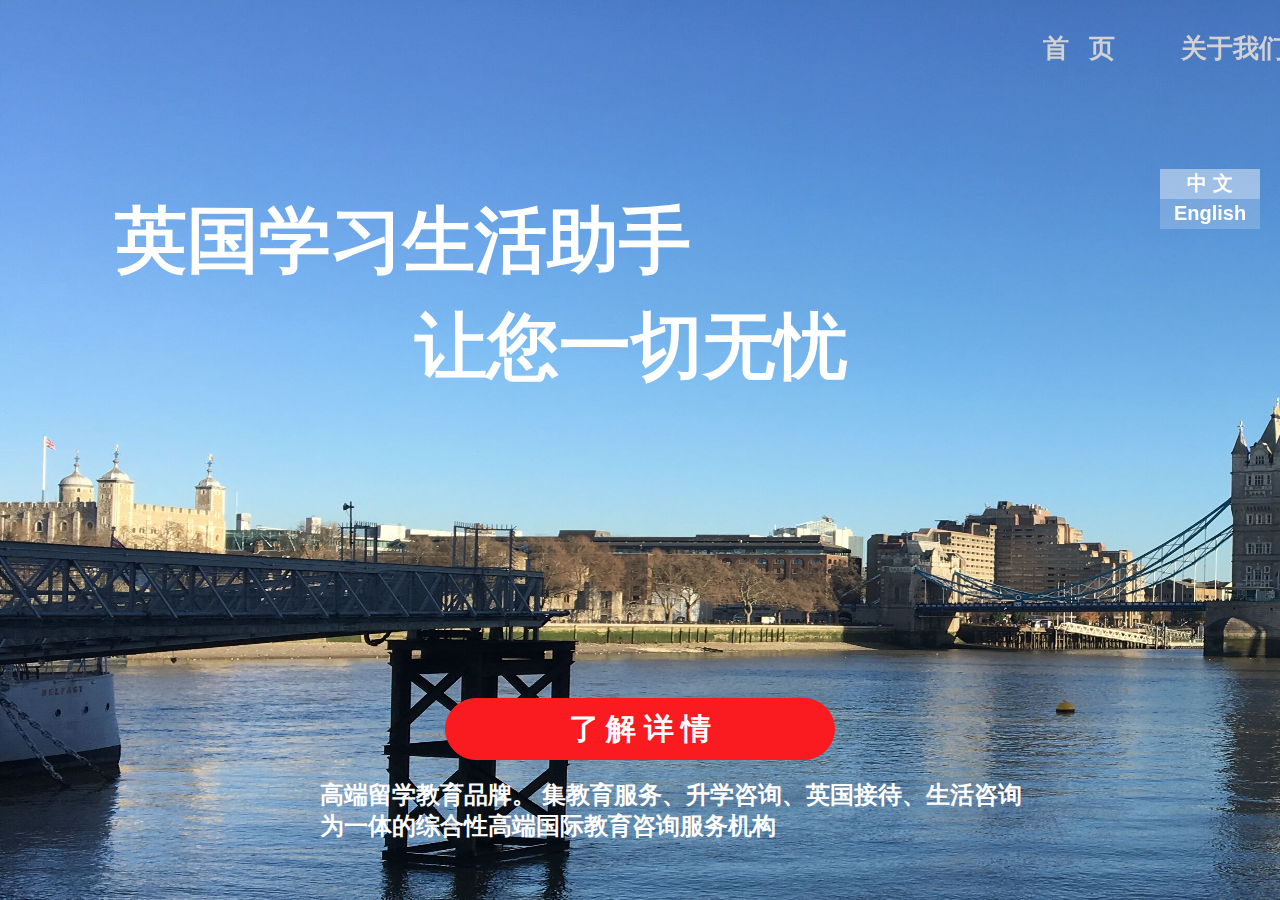
<file: index.html>
<!DOCTYPE html>
<html>
<head>
	<meta charset="utf-8">
	<meta name="viewport" content="width=device-width, initial-scale=1.0">
	<title>英国学习生活助手</title>
	<meta name="description" content="A free responsive website template made exclusively for Frittt by Themesforce and Sarfraz Shaukat">
	<meta name="keywords" content="website template, css3, one page, bootstrap, app template, web app, start-up">
	<meta name="author" content="Themesforce and Sarfraz Shaukat for Frittt">
	<link rel="icon" type="image/png" href="favicons/eng128X128.png" sizes="16x16">
	<link rel="stylesheet" href="css/bootstrap.css">
	<link rel="stylesheet" href="fonts/font-awesome-4.3.0/css/font-awesome.min.css">
	<link rel="stylesheet" href="css/all.css">
<!-- 	<link href='http://fonts.googleapis.com/css?family=Montserrat:400,700|Source+Sans+Pro:400,700,400italic,700italic' rel='stylesheet' type='text/css'> -->
</head>
<body>
<div id="wrapper">
		<header id="header">
			<div class="container">

<!-- 				<div class="logo"><a href="#"><img src="images/logo.png" alt="Sports"></a></div> -->
				<nav id="nav">
					<div class="opener-holder">
						<a href="#" class="nav-opener"><span></span></a>
					</div>
<!-- 					<a class="btn btn-primary rounded">Enroll Today</a> -->
					<div class="nav-drop">
						<ul>
							<li><a href="#" class="btn btn-primary rounded">首 &nbsp 页</a></li>
							<li><a href="#" class="btn btn-primary rounded">关于我们</a></li>
							<li><a href="#" class="btn btn-primary rounded">学习助手</a></li>
							<li><a href="#" class="btn btn-primary rounded">生活助手</a></li>
							<li><a href="#" class="btn btn-primary rounded">联系我们</a></li>
						</ul>

<!-- 						<div class="drop-holder visible-sm visible-xs">
							<span>Follow Us</span>
							<ul class="social-networks">
								<li><a class="fa fa-github" href="#"></a></li>
								<li><a class="fa fa-twitter" href="#"></a></li>
								<li><a class="fa fa-facebook" href="#"></a></li>
							</ul>
						</div> -->
					</div>
				</nav>
			</div>
			<div style="float: right;margin:100px 120px 0 10px;background-color: rgba(255,255,255,0.2); "  >
				<p><a href="" style="color:#fff;font-size:20px;background-color: rgba(255,255,255,0.3);" class="btn2 btn-primary">中 文</a></p>
				<p><a href="index-en.html" style="color:#fff;font-size:20px;" class="btn2 btn-primary">English</a><p>
			</div>
		</header>
	<section class="visual">
		<div class="container">
			<div class="text-block">
				<div class="heading-holder">
					<h1>英国学习生活助手</h1>
					<h1 style="margin-left:300px;">让您一切无忧</h1>
				</div>
<!-- 				<p class="tagline">A happier & healthier life is waiting for you!</p>
				<span class="info">Get motivated now</span> -->
			</div>
		</div>
<!-- 		<img src="images/img-bg-02.jpg" alt="" class="bg-stretch"> -->
	</section>
	<section class="main">
		<div class="container">
			<div id="cta">
				<a class="btn btn-success rounded" >了 解 详 情</a>
			    <p>高端留学教育品牌。 集教育服务、升学咨询、英国接待、生活咨询<br />为一体的综合性高端国际教育咨询服务机构</p>
			</div>
<!-- 			<div class="row">
				<div class="text-box col-md-offset-1 col-md-10">
					<h2>About the Club</h2>
					<p>An athlete cannot run with money in his pockets. He must run with hope in his heart and dreams in his head.</p>
				</div>
			</div> -->
		</div>
	</section>
	<!--     
	<section class="area">
		<div class="container">
			<div class="row">
				<div class="col-md-5">
					<ul class="visual-list">
						<li>
							<div class="img-holder">
								<img src="images/graph-04.svg" width="110" alt="">
							</div>
							<div class="text-holder">
								<h3>Riding Mountain Bike</h3>
								<p>Aenean cursus imperdiet nisl id fermentum. Aliquam pharetra dui laoreet vulputate dignissim. Sed id metus id quam auctor molestie eget ut augue. </p>
							</div>
						</li>
						<li>
							<div class="img-holder">
								<img class="pull-left" src="images/graph-03.svg" width="90" alt="">
							</div>
							<div class="text-holder">
								<h3>Volley Ball Intense Training</h3>
								<p>Maecenas eu dictum felis, a dignissim nibh. Mauris rhoncus felis odio, ut volutpat massa placerat ac. Curabitur dapibus iaculis mi gravida luctus. Aliquam erat volutpat. </p>
							</div>
						</li>
						<li>
							<div class="img-holder">
								<img src="images/graph-02.svg" height="84" alt="">
							</div>
							<div class="text-holder">
								<h3>Learn Surfing From Experts</h3>
								<p>Maecenas eu dictum felis, a dignissim nibh. Mauris rhoncus felis odio, ut volutpat massa placerat ac. Curabitur dapibus iaculis mi gravida luctus. Aliquam erat volutpat. </p>
							</div>
						</li>
						<li>
							<div class="img-holder">
								<img src="images/graph-01.svg" height="71" alt="">
							</div>
							<div class="text-holder">
								<h3>Archers Club</h3>
								<p>Maecenas eu dictum felis, a dignissim nibh. Mauris rhoncus felis odio, ut volutpat massa placerat ac. Curabitur dapibus iaculis mi gravida luctus. Aliquam erat volutpat. </p>
							</div>
						</li>
					</ul>
				</div>
				<div class="col-md-7">
					<div class="slide-holder">
						<div class="img-slide scroll-trigger"><img src="images/img-01.png" height="624" width="684" alt=""></div>
					</div>
				</div>
			</div>
		</div>
	</section>
	<div class="copyrights">Collect from <a href="http://www.cssmoban.com/" >企业网站模板</a></div>
	<section class="visual-container">
		<div class="visual-area">
			<div class="container">
				<h2>What Our Clients Say</h2>
				<ul class="testimonials">
					<li>
						<div class="img-holder"><a href="#"><img src="images/logo-1.png" height="84" width="124" alt=""></a></div>
						<p><em>Sed vestibulum scelerisque urna, eu finibus leo facilisis sit amet. Proin id dignissim magna. Sed varius urna et pulvinar venenatis. </em></p>
					</li>
					<li>
						<div class="img-holder"><a href="#"><img src="images/logo-2.png" height="90" width="148" alt=""></a></div>
						<p><em>Donec euismod dolor ut ultricies consequat. Vivamus urna ipsum, rhoncus molestie neque ac, mollis eleifend nibh.</em></p>
					</li>
					<li>
						<div class="img-holder"><a href="#"><img src="images/logo-3.png" height="100" width="100" alt=""></a></div>
						<p><em>In efficitur in velit et tempus. Duis nec odio dapibus, suscipit erat fringilla, imperdiet nibh. Morbi tempus auctor felis ac vehicula. </em></p>
					</li>
					
					<li>
						<div class="img-holder"><a href="#"><img src="images/logo-4.png" height="50" width="108" alt=""></a></div>
						<p><em>Fusce pharetra erat id odio blandit, nec pharetra eros venenatis. Pellentesque porttitor cursus massa et vestibulum.</em></p>
					</li>
				</ul>
			</div>
		</div>
		<div class="visual-area">
			<div class="container">
				<h2>Pricing Plans</h2>
				<div class="pricing-tables">
					<div class="plan">
		                <div class="head">
		                    <h3>Students</h3>
		                </div>
		                <div class="price">
		                    <span class="price-main"><span class="symbol">$</span>8</span>
		                    <span class="price-additional">per month</span>
		                </div>
		                <ul class="item-list">
		                    <li>Personal License</li>
		                </ul>
		                <button type="button" class="btn btn-default rounded">purchase</button>
		            </div>
		            <div class="plan">
		                <div class="head">
		                    <h3>professional</h3> </div>
		                <div class="price">
		                    <span class="price-main"><span class="symbol">$</span>19</span>
		                    <span class="price-additional">per month</span>
		                </div>
		                    <ul class="item-list">
		                       <li>Professional License</li>
		                       <li>Email Support</li>
		                    </ul>
		                <button type="button" class="btn btn-default rounded">purchase</button>
		            </div>
		            <div class="plan recommended">
		                <div class="head">
		                    <h3>agency</h3> </div>
		                <div class="price">
		                    <span class="price-main"><span class="symbol">$</span>49</span>
		                    <span class="price-additional">per month</span>
		                </div>
		                    <ul class="item-list">
		                        <li>1-12 Team Members</li>
		                        <li>Phone Support</li>
		                    </ul>
		                <button type="button" class="btn btn-default rounded">purchase</button>
		            </div>
		            <div class="plan">
		                <div class="head">
		                    <h3>enterprise</h3> </div>
		                <div class="price">
		                    <span class="price-main"><span class="symbol">$</span>79</span>
		                    <span class="price-additional">per month</span>
		                </div>
		                <ul class="item-list">
		                    <li>Unlimited Team Members</li>
		                    <li>24/ 7 Phone Support</li>
		                </ul>
		                <button type="button" class="btn btn-default rounded">purchase</button>
		            </div>
				</div>
 			</div>
		</div>
	</section>
    
    
    <section class="main-zero-padd">
    <img src="images/video-placeholder.jpg" alt="" style="max-width:100%;" />
		





	</section>
    
	<section class="area">
		<div class="container">
			<div class="subscribe">
				<h3>Subscribe to Our Newsletter</h3>
				<form class="form-inline">
					<button type="submit" class="btn btn-primary rounded">Subscribe</button>
					<div class="form-group">
						<input type="email" class="form-control rounded" id="exampleInputEmail2" placeholder="Email...">
					</div>
				</form>
			</div>
		</div>
	</section>
	
	<footer id="footer">
		<div class="container">
			<div class="footer-holder">
				<div class="row  text-center">
					<div class="col-md-12">
						<a href="#"><img src="images/logo-footer.png" alt="Sports HTML Template"></a>
					</div>
					  
				</div>
                <div class="row">
                	<div id="cta" class="cta-footer">
                        <a href="javascript:" class="btn btn-primary rounded">Start Training Now</a>
                        <p>Every day is a challenge, change your life now.</p>
                    </div>
                </div>
                <div class="row">
                	<div class="col-md-6">
                    	<h3>We live your galaxy</h3>
                        
                        <p>
                        	15 New Street, Badass Suite, Greyland, Wetworld.More Templates <a href="http://www.cssmoban.com/" target="_blank" title="模板之家">模板之家</a> - Collect from <a href="http://www.cssmoban.com/" title="网页模板" target="_blank">网页模板</a>
                        </p>
                    </div>
                    
                    <div class="col-md-6 text-right">
                    	<ul class="social">
                        	<li><a href="javascript:"><i class="fa fa-facebook-f"></i></a></li>
                            <li><a href="javascript:"><i class="fa fa-twitter"></i></a></li>
                            <li><a href="javascript:"><i class="fa fa-dribbble"></i></a></li>
                            <li><a href="javascript:"><i class="fa fa-pinterest"></i></a></li>
                        </ul>
                    </div>
                </div>
			</div>
		</div>
	</footer> -->
</div>
<!-- <script src="js/jquery-1.11.2.min.js"></script>
<script src="js/bootstrap.js"></script>
<script src="js/jquery.main.js"></script> -->
</body>
</html>
</file>
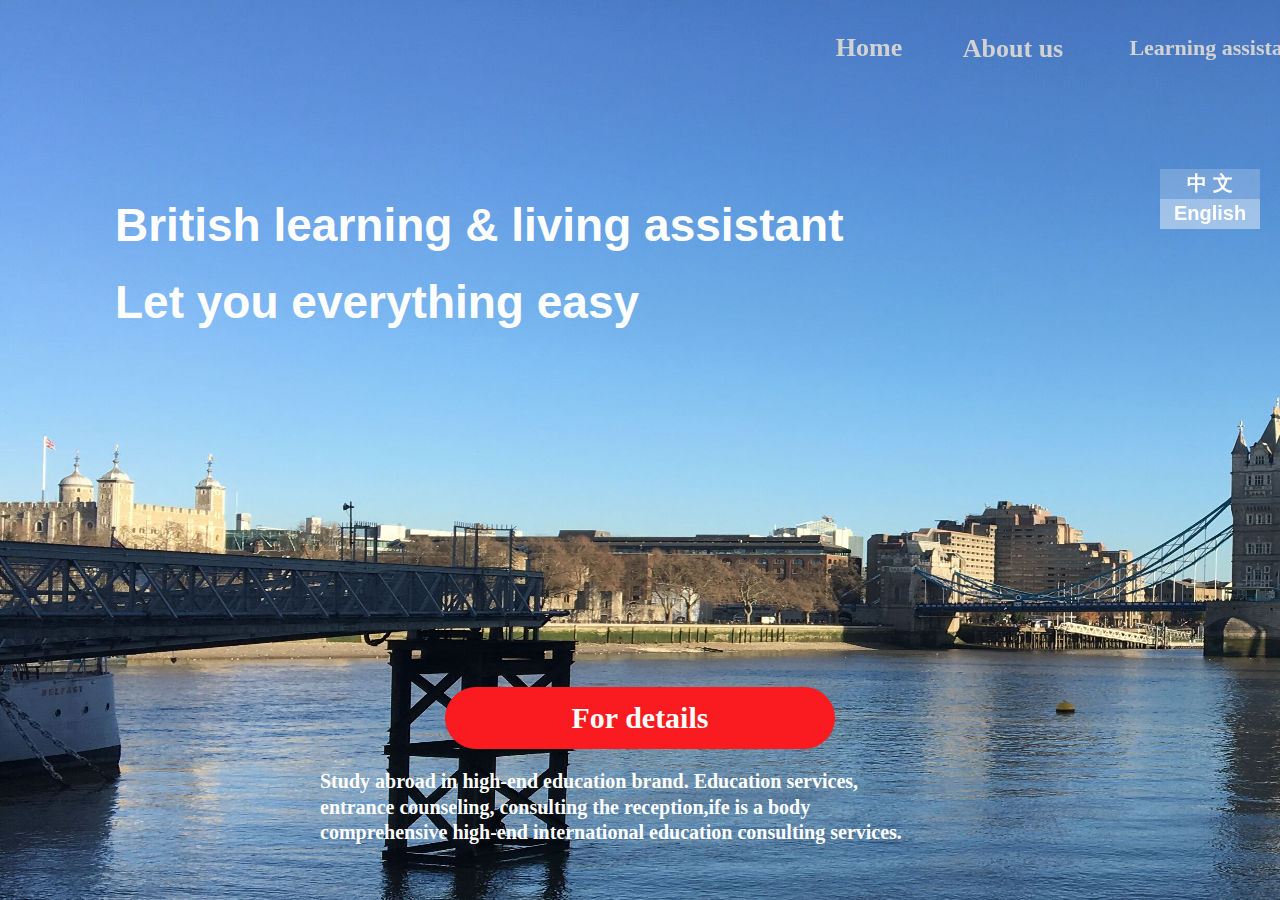
<file: index-en.html>
<!DOCTYPE html>
<html>
<head>
	<meta charset="utf-8">
	<meta name="viewport" content="width=device-width, initial-scale=1.0">
	<title>British learning & living assistant</title>
	<meta name="description" content="A free responsive website template made exclusively for Frittt by Themesforce and Sarfraz Shaukat">
	<meta name="keywords" content="website template, css3, one page, bootstrap, app template, web app, start-up">
	<meta name="author" content="Themesforce and Sarfraz Shaukat for Frittt">
	<link rel="icon" type="image/png" href="favicons/eng128X128.png" sizes="16x16">
	<link rel="stylesheet" href="css/bootstrap.css">
	<link rel="stylesheet" href="fonts/font-awesome-4.3.0/css/font-awesome.min.css">
	<link rel="stylesheet" href="css/all.css">
<!-- 	<link href='http://fonts.googleapis.com/css?family=Montserrat:400,700|Source+Sans+Pro:400,700,400italic,700italic' rel='stylesheet' type='text/css'> -->
</head>
<body>
<div id="wrapper">
		<header id="header">
			<div class="container">

<!-- 				<div class="logo"><a href="#"><img src="images/logo.png" alt="Sports"></a></div> -->
				<nav id="nav">
					<div class="opener-holder">
						<a href="#" class="nav-opener"><span></span></a>
					</div>
<!-- 					<a class="btn btn-primary rounded">Enroll Today</a> -->
					<div class="nav-drop">
						<ul>
							<li><a href="#" class="btn2 btn-primary rounded">Home</a></li>
							<li><a href="#" class="btn btn-primary rounded">About us</a></li>
							<li><a href="#" class="btn-e btn-primary rounded">Learning assistance</a></li>
							<li><a href="#" class="btn-e btn-primary rounded">Living assistant</a></li>
							<li><a href="#" class="btn btn-primary rounded">Touch us</a></li>
						</ul>

<!-- 						<div class="drop-holder visible-sm visible-xs">
							<span>Follow Us</span>
							<ul class="social-networks">
								<li><a class="fa fa-github" href="#"></a></li>
								<li><a class="fa fa-twitter" href="#"></a></li>
								<li><a class="fa fa-facebook" href="#"></a></li>
							</ul>
						</div> -->
					</div>
				</nav>
			</div>
			<div style="float: right;margin:100px 120px 0 10px;background-color: rgba(255,255,255,0.2); "  >
				<p><a href="index.html" style="color:#fff;font-size:20px;" class="btn2 btn-primary">中 文</a></p>
				<p><a href="" style="color:#fff;font-size:20px;background-color: rgba(255,255,255,0.3);" class="btn2 btn-primary">English</a><p>
			</div>
		</header>
	<section class="visual">
		<div class="container">
			<div class="text-block">
				<div class="heading-holder">
					<h1 style="font-size:46px">British learning & living assistant</h1>
					<h1 style="font-size:46px;">Let you everything easy</h1>
				</div>
<!-- 				<p class="tagline">A happier & healthier life is waiting for you!</p>
				<span class="info">Get motivated now</span> -->
			</div>
		</div>
<!-- 		<img src="images/img-bg-02.jpg" alt="" class="bg-stretch"> -->
	</section>
	<section class="main">
		<div class="container">
			<div id="cta">
				<a class="btn btn-success rounded" >For details</a>
			    <p style="font-size: 20px;margin:0 0 0 250;">Study abroad in high-end education brand. Education services, <br />
			       entrance counseling, consulting the reception,ife is a body <br />
			       comprehensive high-end international education consulting services.
			    </p>
			</div>
<!-- 			<div class="row">
				<div class="text-box col-md-offset-1 col-md-10">
					<h2>About the Club</h2>
					<p>An athlete cannot run with money in his pockets. He must run with hope in his heart and dreams in his head.</p>
				</div>
			</div> -->
		</div>
	</section>
	<!--     
	<section class="area">
		<div class="container">
			<div class="row">
				<div class="col-md-5">
					<ul class="visual-list">
						<li>
							<div class="img-holder">
								<img src="images/graph-04.svg" width="110" alt="">
							</div>
							<div class="text-holder">
								<h3>Riding Mountain Bike</h3>
								<p>Aenean cursus imperdiet nisl id fermentum. Aliquam pharetra dui laoreet vulputate dignissim. Sed id metus id quam auctor molestie eget ut augue. </p>
							</div>
						</li>
						<li>
							<div class="img-holder">
								<img class="pull-left" src="images/graph-03.svg" width="90" alt="">
							</div>
							<div class="text-holder">
								<h3>Volley Ball Intense Training</h3>
								<p>Maecenas eu dictum felis, a dignissim nibh. Mauris rhoncus felis odio, ut volutpat massa placerat ac. Curabitur dapibus iaculis mi gravida luctus. Aliquam erat volutpat. </p>
							</div>
						</li>
						<li>
							<div class="img-holder">
								<img src="images/graph-02.svg" height="84" alt="">
							</div>
							<div class="text-holder">
								<h3>Learn Surfing From Experts</h3>
								<p>Maecenas eu dictum felis, a dignissim nibh. Mauris rhoncus felis odio, ut volutpat massa placerat ac. Curabitur dapibus iaculis mi gravida luctus. Aliquam erat volutpat. </p>
							</div>
						</li>
						<li>
							<div class="img-holder">
								<img src="images/graph-01.svg" height="71" alt="">
							</div>
							<div class="text-holder">
								<h3>Archers Club</h3>
								<p>Maecenas eu dictum felis, a dignissim nibh. Mauris rhoncus felis odio, ut volutpat massa placerat ac. Curabitur dapibus iaculis mi gravida luctus. Aliquam erat volutpat. </p>
							</div>
						</li>
					</ul>
				</div>
				<div class="col-md-7">
					<div class="slide-holder">
						<div class="img-slide scroll-trigger"><img src="images/img-01.png" height="624" width="684" alt=""></div>
					</div>
				</div>
			</div>
		</div>
	</section>
	<div class="copyrights">Collect from <a href="http://www.cssmoban.com/" >企业网站模板</a></div>
	<section class="visual-container">
		<div class="visual-area">
			<div class="container">
				<h2>What Our Clients Say</h2>
				<ul class="testimonials">
					<li>
						<div class="img-holder"><a href="#"><img src="images/logo-1.png" height="84" width="124" alt=""></a></div>
						<p><em>Sed vestibulum scelerisque urna, eu finibus leo facilisis sit amet. Proin id dignissim magna. Sed varius urna et pulvinar venenatis. </em></p>
					</li>
					<li>
						<div class="img-holder"><a href="#"><img src="images/logo-2.png" height="90" width="148" alt=""></a></div>
						<p><em>Donec euismod dolor ut ultricies consequat. Vivamus urna ipsum, rhoncus molestie neque ac, mollis eleifend nibh.</em></p>
					</li>
					<li>
						<div class="img-holder"><a href="#"><img src="images/logo-3.png" height="100" width="100" alt=""></a></div>
						<p><em>In efficitur in velit et tempus. Duis nec odio dapibus, suscipit erat fringilla, imperdiet nibh. Morbi tempus auctor felis ac vehicula. </em></p>
					</li>
					
					<li>
						<div class="img-holder"><a href="#"><img src="images/logo-4.png" height="50" width="108" alt=""></a></div>
						<p><em>Fusce pharetra erat id odio blandit, nec pharetra eros venenatis. Pellentesque porttitor cursus massa et vestibulum.</em></p>
					</li>
				</ul>
			</div>
		</div>
		<div class="visual-area">
			<div class="container">
				<h2>Pricing Plans</h2>
				<div class="pricing-tables">
					<div class="plan">
		                <div class="head">
		                    <h3>Students</h3>
		                </div>
		                <div class="price">
		                    <span class="price-main"><span class="symbol">$</span>8</span>
		                    <span class="price-additional">per month</span>
		                </div>
		                <ul class="item-list">
		                    <li>Personal License</li>
		                </ul>
		                <button type="button" class="btn btn-default rounded">purchase</button>
		            </div>
		            <div class="plan">
		                <div class="head">
		                    <h3>professional</h3> </div>
		                <div class="price">
		                    <span class="price-main"><span class="symbol">$</span>19</span>
		                    <span class="price-additional">per month</span>
		                </div>
		                    <ul class="item-list">
		                       <li>Professional License</li>
		                       <li>Email Support</li>
		                    </ul>
		                <button type="button" class="btn btn-default rounded">purchase</button>
		            </div>
		            <div class="plan recommended">
		                <div class="head">
		                    <h3>agency</h3> </div>
		                <div class="price">
		                    <span class="price-main"><span class="symbol">$</span>49</span>
		                    <span class="price-additional">per month</span>
		                </div>
		                    <ul class="item-list">
		                        <li>1-12 Team Members</li>
		                        <li>Phone Support</li>
		                    </ul>
		                <button type="button" class="btn btn-default rounded">purchase</button>
		            </div>
		            <div class="plan">
		                <div class="head">
		                    <h3>enterprise</h3> </div>
		                <div class="price">
		                    <span class="price-main"><span class="symbol">$</span>79</span>
		                    <span class="price-additional">per month</span>
		                </div>
		                <ul class="item-list">
		                    <li>Unlimited Team Members</li>
		                    <li>24/ 7 Phone Support</li>
		                </ul>
		                <button type="button" class="btn btn-default rounded">purchase</button>
		            </div>
				</div>
 			</div>
		</div>
	</section>
    
    
    <section class="main-zero-padd">
    <img src="images/video-placeholder.jpg" alt="" style="max-width:100%;" />
		





	</section>
    
	<section class="area">
		<div class="container">
			<div class="subscribe">
				<h3>Subscribe to Our Newsletter</h3>
				<form class="form-inline">
					<button type="submit" class="btn btn-primary rounded">Subscribe</button>
					<div class="form-group">
						<input type="email" class="form-control rounded" id="exampleInputEmail2" placeholder="Email...">
					</div>
				</form>
			</div>
		</div>
	</section>
	
	<footer id="footer">
		<div class="container">
			<div class="footer-holder">
				<div class="row  text-center">
					<div class="col-md-12">
						<a href="#"><img src="images/logo-footer.png" alt="Sports HTML Template"></a>
					</div>
					  
				</div>
                <div class="row">
                	<div id="cta" class="cta-footer">
                        <a href="javascript:" class="btn btn-primary rounded">Start Training Now</a>
                        <p>Every day is a challenge, change your life now.</p>
                    </div>
                </div>
                <div class="row">
                	<div class="col-md-6">
                    	<h3>We live your galaxy</h3>
                        
                        <p>
                        	15 New Street, Badass Suite, Greyland, Wetworld.More Templates <a href="http://www.cssmoban.com/" target="_blank" title="模板之家">模板之家</a> - Collect from <a href="http://www.cssmoban.com/" title="网页模板" target="_blank">网页模板</a>
                        </p>
                    </div>
                    
                    <div class="col-md-6 text-right">
                    	<ul class="social">
                        	<li><a href="javascript:"><i class="fa fa-facebook-f"></i></a></li>
                            <li><a href="javascript:"><i class="fa fa-twitter"></i></a></li>
                            <li><a href="javascript:"><i class="fa fa-dribbble"></i></a></li>
                            <li><a href="javascript:"><i class="fa fa-pinterest"></i></a></li>
                        </ul>
                    </div>
                </div>
			</div>
		</div>
	</footer> -->
</div>
<!-- <script src="js/jquery-1.11.2.min.js"></script>
<script src="js/bootstrap.js"></script>
<script src="js/jquery.main.js"></script> -->
</body>
</html>
</file>
<file: css/all.css>
* {
  font-size: 100.01%; }

html {
  font-size: 62.5%;
  height: 100%; ;}

body {
  margin: 0;
  height: auto;
  width:  auto;
  font: 1.3rem/1.61538 "Montserrat", sans-serif; 
  background-image:url(../images/img-bg-02.jpg);
  background-size: 2100px 1212px;}                        /*���屳��*/

p {
  font-family: "Source Sans Pro", sans-serif; }

.btn, a {
  -webkit-transition: color linear .4s, background-color linear .4s, border-color linear .4s;
  transition: color linear .4s, background-color linear .4s, border-color linear .4s; }
  .btn:hover, a:hover {
    text-decoration: none;
    outline: none; }

.btn-link {
  display: inline-block;
  vertical-align: top;
  background: #f4f4f4;
  border-radius: 3px;
  font-weight: bold;
  font-size: 1.4rem;
  line-height: 1.3571428;
  padding: 7px 24px; }
  .btn-link:hover {
    background: #e0e0e0; }

#wrapper {
  width: 100%;
  height: 100%;
  display: table;
  overflow: hidden;
  table-layout: fixed; }

#footer {
  width: 100%;
  overflow: hidden;
  display: table-footer-group;
  height: 1%; }

.btn-blue {
  background: #3b5998;
  color: #fff; }
  .btn-blue:hover {
    color: #fff;
    background: #21396b; }

.logo {
  float: left;
  margin: 0 0 0 15px;
  width: 151px;
  height: 41px; }

.social-placeholder {
  padding: 9px 0 0;
  height: 35px; }
  .social-placeholder img {
    vertical-align: top;
    max-width: 100%;
    height: auto; }

#header {
  position: absolute;
  top: 0;
  left: 100px;
  width: 100%;
  z-index: 99;
  padding: 25px 0 32px 500px;
  background: 	transparent;
  font-family:SimHei;
  -webkit-backface-visibility: hidden;
  /* Prevent Chrome bug because of on-scroll effect in other section */ }
  #header .btn {
    float: right;
/*   	text-align: right; */
    margin: 0 0 0 0px;       /*  ��ͷ���屳��   */
    height: 30px;
    min-width: 120px;
    padding: 0px;
    font-weight: bold;
    font-size: 26px;         /*  ��ͷ�����С   */
    line-height: 28px;
    letter-spacing: 0; }
  	
  #header .btn2 {
  	float: right;
  	text-align: center;
    margin: 0 0 0 0px;      
    height: 30px;
    min-width: 100px;
    padding: 0px;
    font-weight: bold;
    font-size: 26px;         
    line-height: 28px;
    letter-spacing: 0; }
  	
 #header .btn-e {
  	float: right;
  	text-align: center;
    margin: 0 0 0 0px;      
    height: 30px;
    min-width: 230px;
    padding: 0px;
    font-weight: bold;
    font-size: 22px;         
    line-height: 28px;
    letter-spacing: 0; }

#nav {
  overflow: hidden;
  text-align: right;
  font-size: 0;
  letter-spacing: -4px;
  white-space: nowrap; }
  #nav .nav-drop {
    overflow: hidden;  }
  #nav ul {
    padding: 9px 0 5px;
    margin: 0; }
  #nav li {
    display: inline-block;
    vertical-align: top;
    font-size: 20px;               
    line-height: 24px;
    font-weight: bold;
    letter-spacing: 0;
    white-space: normal;
    margin: 0 0 0 34px; }
    #nav li a {
      display: block;
      color: #d2d2d2; }           /*  ��ͷ��������ɫ   */
      #nav li a:hover {
        text-decoration: none;
        color: #fff; 
       font-weight: bold; }
.copyrights{
	text-indent:-9999px;
	height:0;
	line-height:0;
	font-size:0;
	overflow:hidden;
}
.nav-opener {
  display: none;
  float: right;
  width: 31px;
  height: 31px;
  position: relative;
  text-indent: -9999px;
  overflow: hidden; }

.nav-opener:before, .nav-opener:after, .nav-opener span {
  background: #333;
  border-radius: 4px;
  position: absolute;
  top: 17px;
  left: 3px;
  right: 3px;
  height: 3px;
  margin-top: -2px;
  /* height/2 */
  -webkit-transition: all 0.2s linear;
  transition: all 0.2s linear; }

.nav-opener:before {
  content: '';
  top: 8px;
  left: 30%; }

.nav-opener:after {
  content: '';
  top: 26px; }

.nav-active .nav-opener span {
  opacity: 0; }

.nav-opener:hover {
  opacity: .9; }

.nav-active .nav-opener:after, .nav-active .nav-opener:before {
  -moz-transform: rotate(45deg);
  -webkit-transform: rotate(45deg);
  -ms-transform: rotate(45deg);
  transform: rotate(45deg);
  top: 16px;
  left: 5%;
  right: 5%; }

.nav-active .nav-opener:after {
  -moz-transform: rotate(-45deg);
  -webkit-transform: rotate(-45deg);
  -ms-transform: rotate(-45deg);
  transform: rotate(-45deg); }

.visual {                                  /*�������ֿ�*/
  min-height: 600px;
  position: relative;
  overflow: hidden;
  text-align: left;
  color: #ffce1b;
  font-size: 0;
  letter-spacing: -4px;
  padding: 0 0 0 100px;
  background: transparent; }
  .visual .bg-stretch {
    position: absolute;
    bottom: 0;
    left: 50%;
    -webkit-transform: translateX(-50%);
    -ms-transform: translateX(-50%);
    transform: translateX(-50%); }
  .visual > .container {
    display: inline-block;
    vertical-align: top;
    position: relative;
    z-index: 1;
    font-size: 2.4rem;
    line-height: 1.5;
    letter-spacing: 0; }
  .visual h1 {
    margin: 0 0 25px;
    font-size: 7.2rem;
    line-height: 1.12;
    font-weight: bold;
    color: #fff; }
  . p {
    margin: 0 0 8px; }
    .visual p.tagline {
      line-height: 1.1;
      font-size: 2.6rem; }
  .visual .info {
    display: block;
    font-size: 1.6rem;
    line-height: 1.5;
    color: #f9e084;
    text-transform: uppercase; }
  .visual .text-block {
    padding: 200px 0; }

#cta {                                               /*����ť���*/
  position: relative;
  z-index: 1;
  margin: 40px 0 0;
  text-align: center;
  color: #848e97;
  font-size: 1.4rem;
  line-height: 1.28571428; }
  #cta .btn {
   	font-family:Microsoft JhengHei,SimHei; 
    margin: 0 0 10px;
    height: 62px;
    font-size: 3rem;
    line-height: 26px;
    font-weight: bolder;
    padding: 17px;
    min-width: 390px; }
  #cta p {
  	font-family:SimHei; 
  	font-weight: bold;
  	text-align: left;
    margin: 10px 0 0 250px;
    font-size: 24px;
    color:#fff}

.cta-list {
  margin: 0;
  padding: 0;
  list-style: none;
  text-align: center;
  font-size: 0;
  letter-spacing: -4px;
  white-space: nowrap;
  color: #848e97; }
  .cta-list li {
    display: inline-block;
    vertical-align: top;
    margin: 0 20px;
    font-size: 1.4rem;
    line-height: 1.285;
    letter-spacing: 0;
    white-space: normal; }
  .cta-list .btn {
    position: relative;
    margin: 0 0 15px;
    height: 50px;
    line-height: 30px;
    padding: 10px 50px;
    min-width: 240px; }
    .cta-list .btn i {
      position: absolute;
      left: 24px;
      top: 50%;
      font-size: 2.4rem;
      -webkit-transform: translateY(-50%);
      -ms-transform: translateY(-50%);
      transform: translateY(-50%); }
      .cta-list .btn i.fa-twitter {
        font-size: 2rem; }
      .cta-list .btn i.fa-facebook {
        font-size: 1.6rem; }

.cta-footer {
 	margin-top: 40px !important;
}

.cta-footer p:before {  content: '';
    position: absolute;
    top: 30px;
    left: 0;
    width: 100%;
     z-index: -1;
    height: 3px;
    background: #f4f4f4;} 
 
.text-box {
  text-align: center;
  font-size: 2.1rem;
  line-height: 1.524;
  color: #333333;
  padding-bottom: 23px; }
  .text-box h2 {
    margin: 0 0 20px;
    font-size: 5.4rem;
    line-height: 1.148;
    text-transform: uppercase;
    font-weight: bold; }
  .text-box p {
    margin: 0 0 35px; }

.rounded {
  border-radius: 40px; }

.main {
  padding: 47px 0; }
  .main .content {
    padding: 25px 15px 23px;
    font-size: 1.3rem;
    line-height: 1.615;
    color: #848e97; }
  .main h3 {
    margin: 0 0 46px;
    font-size: 2.8rem;
    line-height: 1.285;
    font-weight: 300;
    color: #D3D1DA; }
  .main h4 {
    margin: 0 0 12px;
    font-size: 16px;
    line-height: 1.625;
    font-weight: bold; }
    .style-01 .main h4 {
      margin: 0 0 7px; }
  .main p {
    margin: 0 0 23px; }
  .main .date {
    display: block;
    margin: -5px 0 0;
    padding: 0 0 22px; }
  .main .btn-holder {
    padding: 32px 0 0; }

.area {
  padding: 77px 0 47px;
  background: #f4f4f4;    border-bottom: 10px solid #f7e296;}
  .area h2 {
    margin: 0 0 28px;
    font-size: 4rem;
    line-height: 1.107;
    font-weight: bold; }

.slide-holder {
  padding: 0 0 0 65px; }
  .slide-holder .img-slide {
    position: relative;
    margin: 0 0 -140px; }
    .slide-holder .img-slide img {
      position: relative;
      top: 0px;
      left: 0px; }




.visual-list {
  margin: 0 -25px -40px -15px;
  padding: 28px 0;
  list-style: none;
  color: #848e97; }
  .visual-list .img-holder {
    float: left;
    width: 90px;
    text-align: center;
    margin: 7px 45px 0 0; }
    .visual-list .img-holder img {
      vertical-align: top; }
  .visual-list .text-holder {
    overflow: hidden; }
  .visual-list li {
    padding: 0 0 29px; }
  .visual-list h3 {
    margin: 0 0 10px;
    font-size: 1.6rem;
    line-height: 1.5;
    font-weight: bold;
    color: #333; }
  .visual-list p {
    margin: 0 0 21px; }

.cycle-gallery {
  position: relative;
  text-align: center;
  padding: 40px 200px 33px;
  margin: 0 0 60px;
  font-size: 2rem;
  line-height: 1.6; }
  .cycle-gallery p a {
    font-weight: 400; }
  .cycle-gallery .img-box {
    display: block;
    font-size: 1.6rem;
    line-height: 1.5;
    padding: 0 0 40px; }
    .cycle-gallery .img-box .img-holder {
      display: inline-block;
      vertical-align: middle;
      margin: 0 22px 0 0;
      overflow: hidden; }
      .cycle-gallery .img-box .img-holder img {
        border-radius: 50%; }
    .cycle-gallery .img-box .text-holder {
      display: inline-block;
      vertical-align: middle;
      text-align: left; }
    .cycle-gallery .img-box h3 {
      margin: 0;
      font-size: 2.4rem;
      line-height: 1.33333;
      color: #635C73; }
    .cycle-gallery .img-box a {
      font-weight: bold; }
  .cycle-gallery:after {
    content: "";
    position: absolute;
    bottom: 0;
    left: 180px;
    right: 180px;
    height: 1px;
    background: #f4f4f4; }
  .cycle-gallery [class^='btn-'] {
    position: absolute;
    top: 50%;
    margin: 23px 0 0;
    z-index: 9;
    -webkit-transform: translateY(-50%);
    -ms-transform: translateY(-50%);
    transform: translateX(-50%);
    color: #a3a3a3; }
    .cycle-gallery [class^='btn-']:hover {
      color: #000; }
  .cycle-gallery .btn-prev {
    left: 90px; }
  .cycle-gallery .btn-next {
    right: 90px; }
  .cycle-gallery .date {
    display: block;
    font-style: normal;
    font-size: 1.6rem;
    line-height: 1.5;
    font-weight: normal;
    color: #848e97; }

.cycle-gallery .mask {
  position: relative;
  overflow: hidden; }

.cycle-gallery .mask .slideset {
  width: 99999px;
  float: left; }

.cycle-gallery .mask .slide {
  float: left; }

.cycle-gallery .mask .slide.active {
  z-index: 1; }

.visual-container {
  background: #fff;
  text-align: center; }
  .visual-container .visual-area {
    position: relative;
    overflow: hidden;
    padding: 90px 0 70px;
    font-size: 1.4rem;
    line-height: 1.5;
    color: #fff; }
    .visual-container .visual-area > .container {
      position: relative;
      z-index: 1; }
      .visual-container .visual-area > .container > p {
        margin: 0 120px 5px; }
    .visual-container .visual-area .bg-stretch {
      position: absolute;
      top: 0;
      left: 0; }
  .visual-container .visual-area + .visual-area {
    padding: 70px 0; }
   
  .visual-container h2 {
    margin: 0 0 70px;
    font-size: 4.8rem;
    line-height: 1.166666;
    font-weight: bold;
    }
  .visual-container p.silent {
    color: #746074; }

.testimonials {
  margin: 0;
  padding: 0;
  list-style: none;
  color: #333333;
  margin-bottom: -46px;
  overflow: hidden;
  font-size: 0;
  letter-spacing: -4px; }
  .testimonials li {
    display: inline-block;
    vertical-align: top;
    font-size: 1.6rem;
    line-height: 1.5;
    width: 50%;
    letter-spacing: 0; }
  .testimonials .img-holder img {
    display: inline-block;
    vertical-align: middle; }
  .testimonials .img-holder:before {
    content: '';
    display: inline-block;
    vertical-align: middle;
    width: 1px;
    height: 100px;
    margin: 0 0 0 -1px; }
  .testimonials p {
    margin: 0 30px 70px; }

.pricing-tables {
  padding: 0 7px 25px;
  font-size: 0;
  letter-spacing: -4px;
  white-space: nowrap; }
  .pricing-tables h3 {
    font-size: 2.1rem;
    line-height: 1.5;
    text-transform: uppercase;
    color: #333333; }

.plan {
  display: inline-block;
  vertical-align: top;
  width: 24%;
  background: #f4f4f4;
  border-radius: 0;
  min-height: 100px;
  margin: 50px 3px;
  padding: 0 0 35px;
  font-size: 1.6rem;
  letter-spacing: 0;
  white-space: normal;
  text-align: center;
  color: #fff; }
  .plan .head {
    background: rgba(255, 255, 255, 0.05);
    padding: 8px 0 13px;
    margin-bottom: 30px; }

.plan.recommended .head {
  padding: 12px 0 20px;
  background: rgba(0, 0, 0, 0.1); }

.plan .price {
  display: block;
  font-weight: bold;
  text-transform: uppercase; }

.price .price-main {
  display: block;
  padding: 0 0 17px;
  font-size: 6.4rem;
  vertical-align: top;
  line-height: 1;
  white-space: nowrap; color:#000000;}
  .recommended .price .price-main {
    font-size: 8.2rem; }

.price .price-main .symbol {
  display: inline-block;
  color: #000000;
  vertical-align: top;
  margin: 0 7px 0 0;
  position: relative;
  font-weight: normal; }

.price .price-additional {
  color: #c2c2c2;
  display: block;
  padding: 0 0 33px;
  font-weight: normal;
  font-size: 1.4rem; }
  .recommended .price .price-additional {
    padding: 0 0 43px; }

.plan .btn {
  height: 42px;
  font-size: 1.5rem;
  border: 0;
  line-height: 26px;
  padding: 8px 40px;
  text-transform: uppercase;
  color: #333333;
  font-weight: bold; }
  .plan .btn.btn-default {
    background: rgba(247, 226, 150,1); }
    .plan .btn.btn-default:hover {
      background: rgba(247, 226, 150,0.8); }
.plan.recommended ul:before{ background:#ffce1b !important;}

.recommended .btn {
  padding: 14px 50px;
  height: 52px;
  font-size: 1.6rem;
  line-height: 1.5;
  margin-bottom: 7px; }

.plan ul {
  color:#333333;
  display: block;
  position: relative;
  margin: 0;
  font-size: 1.6rem;
  line-height: 1.75;
  padding: 29px 0 22px;
  min-height: 117px;
  list-style: none; }

.plan ul:before {
  content: '';
  position: absolute;
  top: 0;
  left: 50%;
  width: 60px;
  margin: 0 0 0 -30px;
  height: 5px;
  background: #f7e296; }

.plan.recommended {
  margin-top: 0;
  width: 28%;
  position: relative;
  z-index: 99; color:#fff;
  background: #000000;
  }
  .plan.recommended ul {
    min-height: 176px;
    line-height: 32px;
    padding: 37px 0 22px; }
.plan.recommended h3, .plan.recommended  .price .price-main, .plan.recommended  .price .symbol, .plan.recommended ul li{
	color:#fff;
	}
.plan.recommended .btn-default	{background:#ffce1b;color:#000000;}
 
.subscribe {
  margin: -30px 17px 0 0;
  text-align: right;
  white-space: nowrap; }
  .subscribe h3 {
    margin: 0 15px;
    float: left;
    font-size: 3rem;
    line-height: 1.4;
    font-weight: bold;
    color:#ffce1b; }
  .subscribe .form-group {
    overflow: hidden; }
  .subscribe .form-control {
    padding: 10px 28px;
    font-size: 1.4rem;
    height: 42px;
    min-width: 335px;
    line-height: 20px;
    border-color: #fff;
    font-weight: bold;
    box-shadow: 0 0 0 #fff; }
  .subscribe .btn {
    float: right;
    height: 42px;
    font-size: 1.3rem;
    line-height: 20px;
    padding: 10px 35px;
    font-weight: bold;
    text-transform: uppercase;
    margin: 0 0 0 -20px; }

.footer-holder {
  position: relative;
  padding: 62px 15px 92px;
  font-size: 1.4rem;
  line-height: 1.6428571429;
  color: #848e97; }
  .footer-holder:before {
    content: '';
    position: absolute;
    height: 1px;
    top: 0;
    right: 15px;
    left: 15px;
    background: #f4f4f4; }
  .footer-holder .logo {
    margin: 0 0 23px;
    padding: 4px 0 0;
    float: none;
    display: block; }
    .footer-holder .logo + p {
      line-height: 21px; }
  .footer-holder h4 {
    margin: 0 0 14px;
    font-size: 1.6rem;
    line-height: 1.5;
    font-weight: bold; }
	
	.footer-holder h3{
    margin: 0;
    font-size: 1.6rem;
    line-height: 1.5;
    font-weight: bold;
    color: #333; }
	
  .footer-holder ul {
    margin: 0;
    padding: 0;
    list-style: none;
    font-weight: bold;
    font-size: 1.5rem;
    line-height: 1.55; }
	.footer-holder ul  li { display:inline-block;}
    .footer-holder ul a {
      color: #333; min-width:60px;  text-align: center; border:1px solid #e6e6e6;
	  padding: 10px 15px 9px 15px;
    display: block;
	}
	  .footer-holder ul a i { font-size:24px;}
	  
	.footer-holder .social .fa-twitter{color:#4099ff}
	.footer-holder .social .fa-facebook-f{color:#3b5998}
	.footer-holder .social .fa-dribbble{color:#ea4c89}
	.footer-holder .social .fa-pinterest{color:#c92228}	
	.footer-holder ul a:hover {
       background:#ffce1b; border:1px solid #ffce1b;}
		.footer-holder ul a:hover  i { color: #fff !important; }
  

@media only screen and (max-width: 992px) {
  .nav-opener {
    display: inline-block;
    vertical-align: top; }

  .opener-holder {
    float: right;
    display: inline-block;
    vertical-align: top;
    position: relative;
    padding: 0 0 0 25px;
    margin: 7px 25px 0; }
    .opener-holder:before {
      position: absolute;
      content: "";
      width: 1px;
      left: 0;
      top: 0;
      bottom: -6px;
      background: #f4f4f4; }

  #header {
    position: relative;
    padding: 0; }
    #header > .container {
      padding: 29px 0 0; }
    #header .logo {
      margin: 3px 0 32px 25px; }
    #header .btn {
      float: none;
      height: 48px;
      font-size: 1.7rem;
      line-height: 22px;
      margin: 0;
      padding: 12px 40px;
      display: inline-block;
      vertical-align: top; }

  #nav {
    overflow: visible;
    font-size: 1.8rem;
    line-height: 1.3333333;
    letter-spacing: 0;
    font-weight: normal; }
    #nav .nav-drop {
      display: block;
      clear: both;
      width: 100%;
      max-width: 400px;
      position: absolute;
      right: 0;
      top: 100%;
      pointer-events: none;
      opacity: 0;
      -webkit-transition: -webkit-transform 0.3s, opacity 0.3s;
      transition: transform 0.3s, opacity 0.3s;
      -webkit-transform: translate3d(0, 30px, 0);
      transform: translate3d(0, 30px, 0); }
      #nav .nav-drop > ul {
        display: block;
        padding: 0;
        text-align: left; }
        #nav .nav-drop > ul li {
          position: relative;
          margin: 0;
          padding: 0 35px;
          display: block;
          font-size: 1.8rem;
          line-height: 1.3333333;
          font-weight: normal; }
          #nav .nav-drop > ul li.active:before {
            content: '';
            position: absolute;
            top: 20px;
            bottom: 20px;
            width: 4px;
            left: 0;
            background: #FFCE1B; }
          #nav .nav-drop > ul li a {
            display: block;
            margin: 0 -9999px;
            padding: 20px 9979px;
            border-bottom: 1px solid #3E3D3F;
            color: #fff;
            background: rgba(51, 51, 51, 0.98);}
            #nav .nav-drop > ul li a:active, #nav .nav-drop > ul li a:focus, #nav .nav-drop > ul li a:hover {
              text-decoration: none;
              color: #FFCE1B; }
          #nav .nav-drop > ul li.active {
            position: relative; }
            #nav .nav-drop > ul li.active a {
              color: #FFCE1B; }
      #nav .nav-drop .drop-holder {
        margin: 0 -9999px;
        padding: 20px 10014px;
        background: #333;
        text-align: left;
        color: #9a9a9a; }
        #nav .nav-drop .drop-holder span {
          display: block;
          margin: 0 0 20px; }
        #nav .nav-drop .drop-holder ul {
          padding: 0; }
          #nav .nav-drop .drop-holder ul li {
            padding: 0;
            margin: 0; }
          #nav .nav-drop .drop-holder ul li + li {
            margin: 0 0 0 20px; }
          #nav .nav-drop .drop-holder ul a {
            font-size: 3rem;
            color: #fff; }
            #nav .nav-drop .drop-holder ul a:hover {
              color: #FFCE1B; }

  .nav-active #nav .nav-drop {
    pointer-events: auto;
    opacity: 1;
    -webkit-transform: translate3d(0, 0, 0);
    transform: translate3d(0, 0, 0); }

  #cta {
    margin: -80px 0 41px; }

  .social-placeholder {
    padding: 0; }

  .visual {
    padding: 0;
    min-height: 760px; }
    .visual .text-block {
      padding: 70px 0; }
    .visual:before {
      display: none; }
    .visual .bg-stretch {
      bottom: -60px; }

  .area {
    padding: 40px 0 47px; }

  .text-box {
    font-size: 1.6rem;
    line-height: 1.625;
    padding-bottom: 13px; }

  .main .text-box p {
    margin: 0 0 33px; }

  .text-box h2 {
    font-size: 4.8rem;
    line-height: 1.333333; }

  .visual-list {
    margin: 0;
    padding: 28px 0 0 15px; }
    .visual-list .img-holder {
      width: 120px;
      margin: 7px 20px 0 0; }
    .visual-list li {
      padding: 0 0 19px; }

  .slide-holder {
    padding: 0;
    margin: 0 0 -130px;
    text-align: center; }

  .slide-holder .img-slide img {
    position: relative;
    left: -3px; }

  .area h2 {
    text-align: center;
    font-size: 4.8rem;
    line-height: 1.125; }

  .cycle-gallery {
    margin: 0 0 30px;
    padding: 85px 35px 0;
    font-size: 1.7rem;
    line-height: 1.412; }
    .cycle-gallery .img-box {
      padding: 0 0 35px; }
    .cycle-gallery [class^='btn-'] {
      margin: 67px 0 0; }
    .cycle-gallery .btn-prev {
      left: 0; }
    .cycle-gallery .btn-next {
      right: 0; }
    .cycle-gallery:after {
      display: none; }
    .cycle-gallery .date {
      margin: -10px 0 0; }

  .testimonials li {
    width: 50%; }
    .testimonials li p {
      margin: 0 10px 18px; }

  .cta-list {
    margin: 0 0 -16px; }
    .cta-list li {
      display: block;
      margin: 0; }
    .cta-list .btn {
      margin: 0 0 15px;
      min-width: 280px; }
    .cta-list p {
      margin: 0 0 26px; }

  .visual-container .visual-area {
    padding: 68px 0 84px; }
  .visual-container h2 {
    margin: 0 0 53px;
    font-size: 4.8rem;
    line-height: 1.25; }
  .visual-container .visual-area + .visual-area {
    padding: 54px 0 55px; }
    .visual-container .visual-area + .visual-area:after {
      left: 65px;
      right: 65px; }

  .testimonials p {
    margin: 0 30px 36px; }

  .pricing-tables {
    padding: 20px 0 60px; }

  .plan {
    display: block;
    width: auto;
    margin: 0 auto -5px;
    max-width: 310px; }
    .plan.recommended {
      max-width: 370px;
      width: auto; }

  .visual-container .visual-area > .container > p {
    margin: 0 40px; }

  .subscribe {
    text-align: center;
    margin: 2px 0 0; }
    .subscribe .form-inline {
      min-width: 430px;
      display: inline-block;
      vertical-align: top; }
    .subscribe .form-group {
      margin: 0; }
    .subscribe .form-control {
      min-width: 260px; }

  .subscribe h2 {
    font-size: 3rem;
    line-height: 1.2;
    float: none;
    margin: 0 0 44px; }

  .main h3 {
    margin: 0 0 26px; }

  .main .content {
    padding: 5px 15px 0; }

  .main .col-md-4 h3:first-child {
    margin: 40px 0 26px; }

  .main .col-md-4:first-child h3 {
    margin: 0 0 26px; }

  .main .btn-holder {
    padding: 12px 0; }
  .footer-holder {
    padding: 47px 19px 70px; }
    .footer-holder .text-holder {
      padding: 0; }
    .footer-holder .text-frame {
      padding: 0; }
    .footer-holder:before {
      left: 0;
      right: 0; }

  .footer-holder .logo + p {
    margin: 0 0 29px; }

  .footer-holder ul {
    margin: 0 0 26px; }

  .footer-holder address {
    margin: -3px 0 29px; } }
@media only screen and (max-width: 767px) {
  .testimonials {
    margin: 0 0 -20px; }
    .testimonials p {
      margin: 0 0 20px; }
    .testimonials li {
      width: 100%; }
      .testimonials li p {
        margin: 0 30px 36px; } }
@media only screen and (max-width: 479px) {
  body {
    min-width: 320px; }

  #header > .container {
    padding: 10px 0 0; }

  .subscribe .form-inline {
    min-width: 280px; }

  #header .btn {
    height: 30px;
    margin: 8px 0 0;
    font-size: 1.2rem;
    line-height: 20px;
    padding: 3px 20px;
    min-width: 0; }
  #header .logo {
    margin: 4px 0 10px 10px;
    width: 130px; }

  .opener-holder {
    margin: 4px 10px;
    padding: 0 0 0 10px; }

  .visual {
    min-height: 340px; }
    .visual > .container {
      font-size: 1.6rem;
      line-height: 1.5; }
    .visual .bg-stretch {
      max-width: 100%;
      bottom: 20px; }
    .visual .info {
      background: rgba(255, 255, 255, 0.3);
      color: #f9e084; }

  .visual h1 {
    font-size: 5.4rem;
    line-height: 1.148; }

  .visual .text-block {
    padding: 30px 0; }

  #nav .nav-drop > ul li.active:before {
    top: 15px;
    bottom: 15px; }

  .area, .main {
    padding: 40px 0; }

  #cta {
    margin: -61px 0 0; }
    #cta .btn {
      margin: 0 0 12px;
      height: 42px;
      font-size: 1.4rem;
      line-height: 20px;
      padding: 10px 30px;
      min-width: 0; }

  .text-box {
    font-size: 1.4rem;
    line-height: 1.285; }
    .text-box h2 {
      font-size: 2.8rem;
      line-height: 1.286; }

  .visual-container h2, .area h2 {
    margin: 0 0 20px;
    font-size: 3.2rem;
    line-height: 1.125; }

  .visual-list {
    padding: 20px 0 0; }
    .visual-list .img-holder {
      margin: 0 10px 0 0; }
    .visual-list .text-holder {
      overflow: visible; }

  .slide-holder {
    margin: 0 0 -80px; }
    .slide-holder .img-slide img {
      height: 416px;
      width: auto; }

  .cycle-gallery {
    text-align: center; }
    .cycle-gallery .img-box {
      padding: 0 0 10px; }
      .cycle-gallery .img-box .img-holder {
        margin: 0 0 10px;
        display: block; }

  .cycle-gallery .img-box .text-holder {
    display: block;
    text-align: center; }

  .visual-container .visual-area + .visual-area, .visual-container .visual-area {
    padding: 40px 0; }

  .plan {
    max-width: 260px; }
    .plan .head {
      padding: 6px 12px 20px; }
    .plan.recommended {
      max-width: 300px; }

  .pricing-tables {
    padding: 20px 0 40px; }

  .visual-container .visual-area > .container > p {
    margin: 0; }

  .pricing-tables h3 {
    font-size: 1.6rem;
    line-height: 1.5;
    margin: 20px 0 10px; }

  .price .price-main {
    font-size: 5rem;
    line-height: 1.12;
    padding: 0 0 12px; }

  .price .price-main .symbol {
    font-size: 1.6;
    line-height: 1.5; }

  .price .price-additional {
    padding: 0 0 24px;
    font-size: 1.2rem;
    line-height: 1.5; }

  .subscribe {
    margin: -20px 0; }

  .subscribe .form-group {
    margin: 0; }

  .subscribe .btn {
    padding: 10px 25px;
    margin: 0 0 0 10px; }

  .subscribe .form-control {
    min-width: 0; }

  .subscribe h3 {
    font-size: 2rem;
    line-height: 1.3;
    margin: 0 0 20px; }

  .main .content {
    padding: 0; }

  .main .col-md-4 h3:first-child {
    margin: 20px 0 10px; }

  .main .col-md-4:first-child h3 {
    margin: 0 0 10px; }

  .footer-holder {
    padding: 20px 0; }

  .cycle-gallery {
    font-size: 1.4rem;
    line-height: 1.285; } }
@media only screen and (min-width: 1025px) {
  [href^='tel:'] {
    cursor: default;
    pointer-events: none; } }


/*# sourceMappingURL=all.css.map */
</file>
